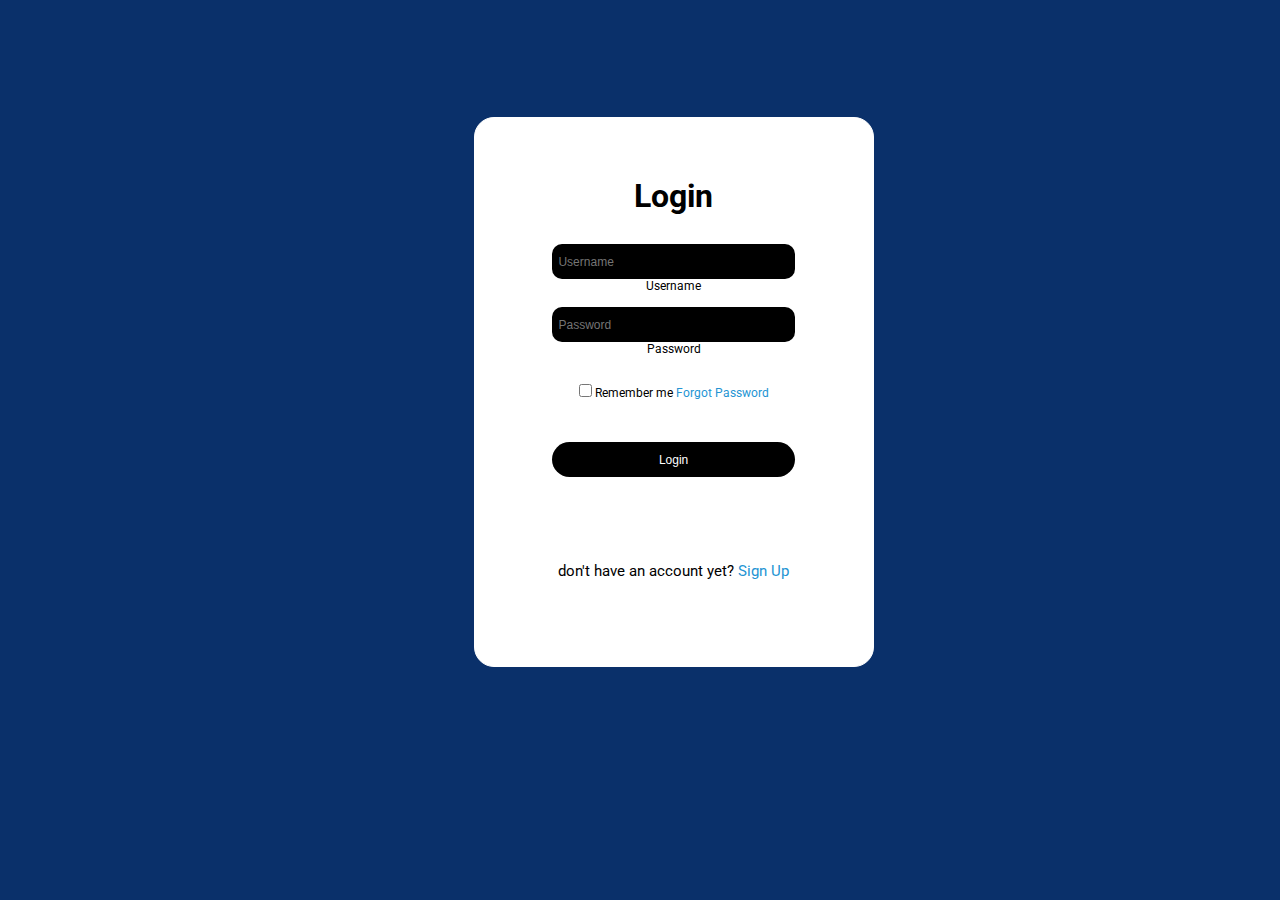
<file: index.html>
<!DOCTYPE html>
<html lang="en">
<head>
  <meta charset="UTF-8">
  <meta http-equiv="X-UA-Compatible" content="IE=edge">
  <meta name="viewport" content="width=device-width, initial-scale=1.0">
  <link href="https://fonts.googleapis.com/css2?family=Roboto&display=swap" rel="stylesheet">
  <link rel="stylesheet" href="style.css">
  <title>Login Form</title>
</head>
<body>
  <section>
    <div class="box-form">
      <div class="form-content">
        <form action="gallery.html">
         
         <div class="form-header"> 
           <h1>Login</h1>
         </div>
   
         <div class="inputs">
           <input type="text" name="username" id="username" placeholder="Username" required><br>
           <label for="username">Username</label><br><br>
           <input type="password" name="password" id="password" placeholder="Password" required><br>
           <label for="password">Password</label><br><br><br>
           <input type="checkbox" name="remember-me" id="remember-me">
           <label for="remember-me">Remember me</label>         
           <a href="forgotpassword.html" target="_blank">Forgot Password</a><br><br><br><br>

           <input type="submit" name="Login" id="Login" value="Login">
         </div>
          <br>
          <br>
          <br>
         <div class="form-footer">
           <p>don't have an account yet? <a href="signup.html">Sign Up</a></p>
         </div>
   
        </form>
      </div>
    </div>
  </section>
 
</body>
</html>
</file>
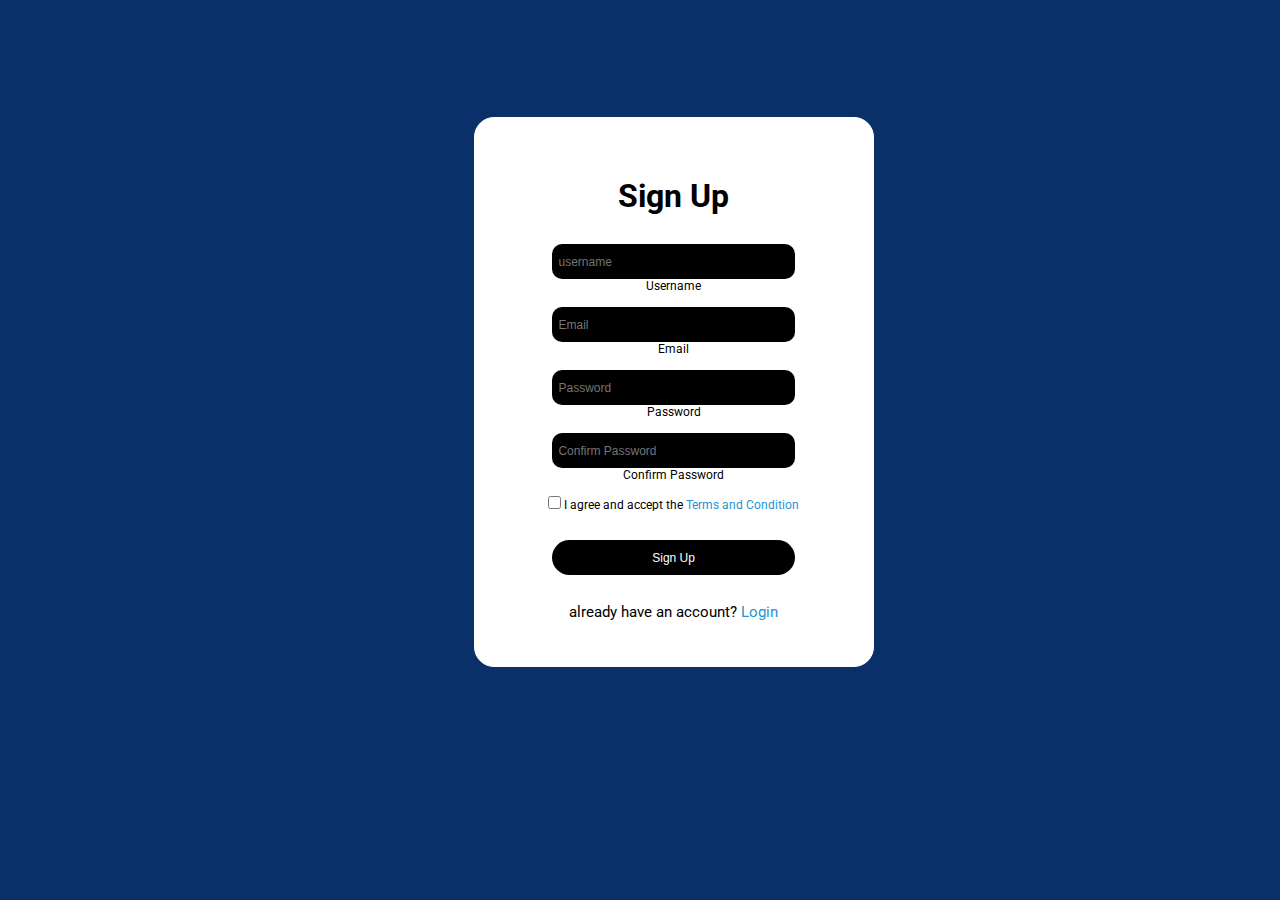
<file: signup.html>
<!DOCTYPE html>
<html lang="en">
<head>
  <meta charset="UTF-8">
  <meta http-equiv="X-UA-Compatible" content="IE=edge">
  <meta name="viewport" content="width=device-width, initial-scale=1.0">
  <link href="https://fonts.googleapis.com/css2?family=Roboto&display=swap" rel="stylesheet">
  <link rel="stylesheet" href="style.css">
  <title>Sign Up</title>
</head>
<body>
  <section>
    <div class="box-form">
      <div class="form-content">
        <form action="gallery.html">

          <div class="form-header">
            <h1>Sign Up</h1>
          </div>

          <div class="inputs">
            <input type="text" name="username" id="username" placeholder="username" required><br>
            <label for="username">Username</label><br><br>
            <input type="email" name="email" id="email" placeholder="Email" required><br>
            <label for="email">Email</label><br><br>
            <input type="password" name="password" id="password" placeholder="Password" required><br>
            <label for="password">Password</label><br><br>
            <input type="password" name="cpassword" id="cpassword" placeholder="Confirm Password" required><br>
            <label for="cpassword">Confirm Password</label><br><br>
            <input type="checkbox" name="terms-and-condition" id="terms-and-condition">
            <label for="terms-and-condition">I agree and accept the <a href="terms.html" target="_blank">Terms and Condition</a></label><br><br><br>
            <input type="submit" name="Signup" id="Signup" value="Sign Up">

          <div class="form-footer">
            <p>already have an account? <a href="index.html">Login</a></p>
          </div>
            
          </div>
        </form>
      </div>
    </div>
  </section>
</body>
</html>
</file>
<file: style.css>
* {
  margin: 0px;
  padding: 0px;
  box-sizing: border-box;
}
body {
  background: #0A306A;

  font-weight: normal;
  font-style: normal;

}
 .box-form {
  border: 1px solid white;
  background: white;
  border-radius: 20px;
  padding: 20px 30px 100px 30px;

  width: 400px;
  height: 550px;

  font-family: "Roboto", sans-serif;

  position: absolute;
  top: 13%;
  left: 37%;
  bottom: 15%;
  right: 37%;
  
  overflow: hidden;


}
.inputs {
  font-size: 12px;

}
.form-content {
  padding: 10px;
  text-align: center;

}
.form-header {
  line-height: 3;
}
.form-footer {
  line-height: 5;
  font-size: 15px;
}
input {
  width: 243px;
  height: 35px;
  padding: 2%;
  border: none;
  border-radius: 10px;

  background-color: black;
  color: white;

  font-size: 12px;

}
input:hover {
  transform: scale(1.1);
}

input[type=submit] {
  border-radius: 20px;
}
input[type=submit]:hover {
  background-color:  #0a304A;
}
input[type=checkbox] {
  width: 13px;
  height: 13px;
}
a {
  text-decoration: none;
  color: #2494D3;
}
a:hover {
  color: #0a304A;
  
}


@media all and (max-width: 600px) {

  body {
    background: white;
  }
  .box-form {
    border: 1px solid white;
    background: white;
    border-radius: 20px;
    padding: 20px 30px 100px 30px;
  
    width: 100%;
    height: auto;
  
    font-family: "Roboto", sans-serif;
  
    position: absolute;
    top: 5%;
    left: 0.5%;
    bottom: 5%;
    right: auto;
    
    overflow: hidden;
  
  }
  input {
    width: 343px;
    height: 35px;
    padding: 2%;
    border: none;
    border-radius: 10px;
  
    background-color: black;
    color: white;
  
    font-size: 12px;
  }
  .form-content {
    padding: 5%;
    text-align: justify center;
  
  }

  
}
</file>
